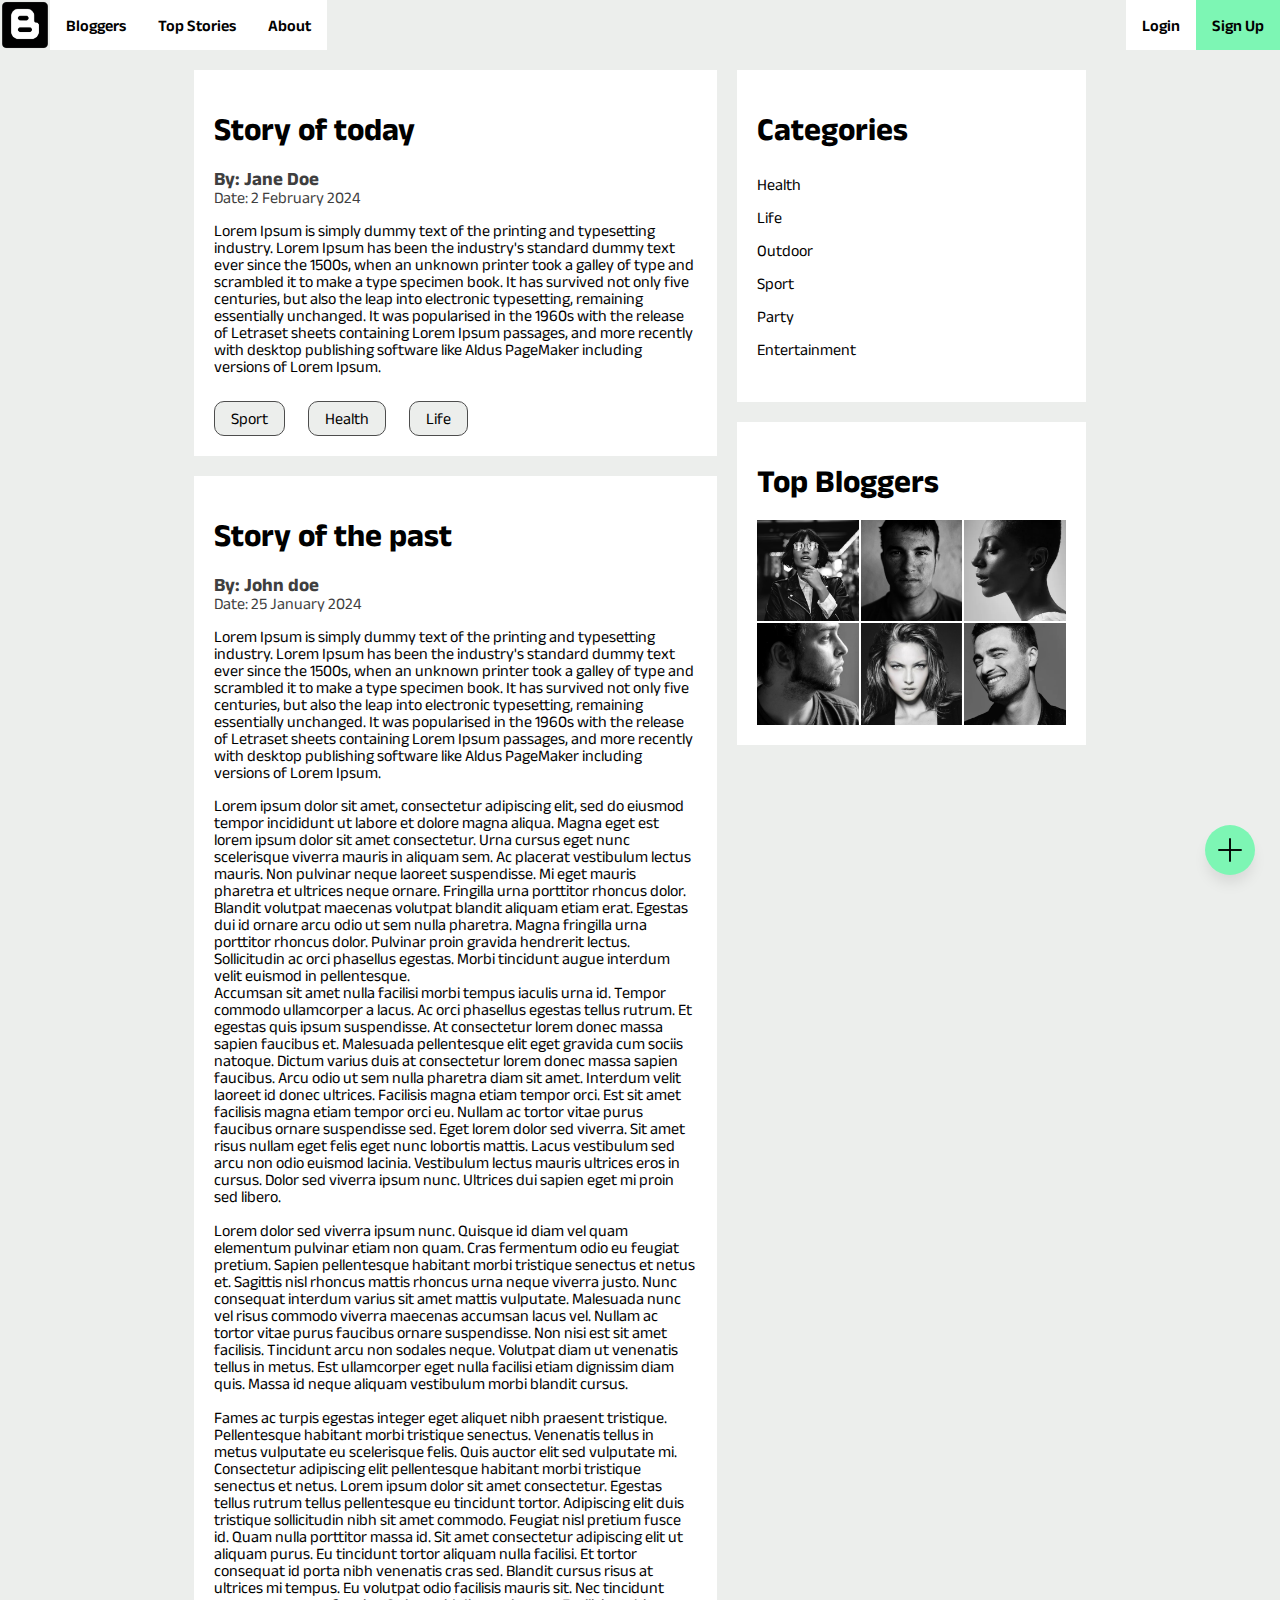
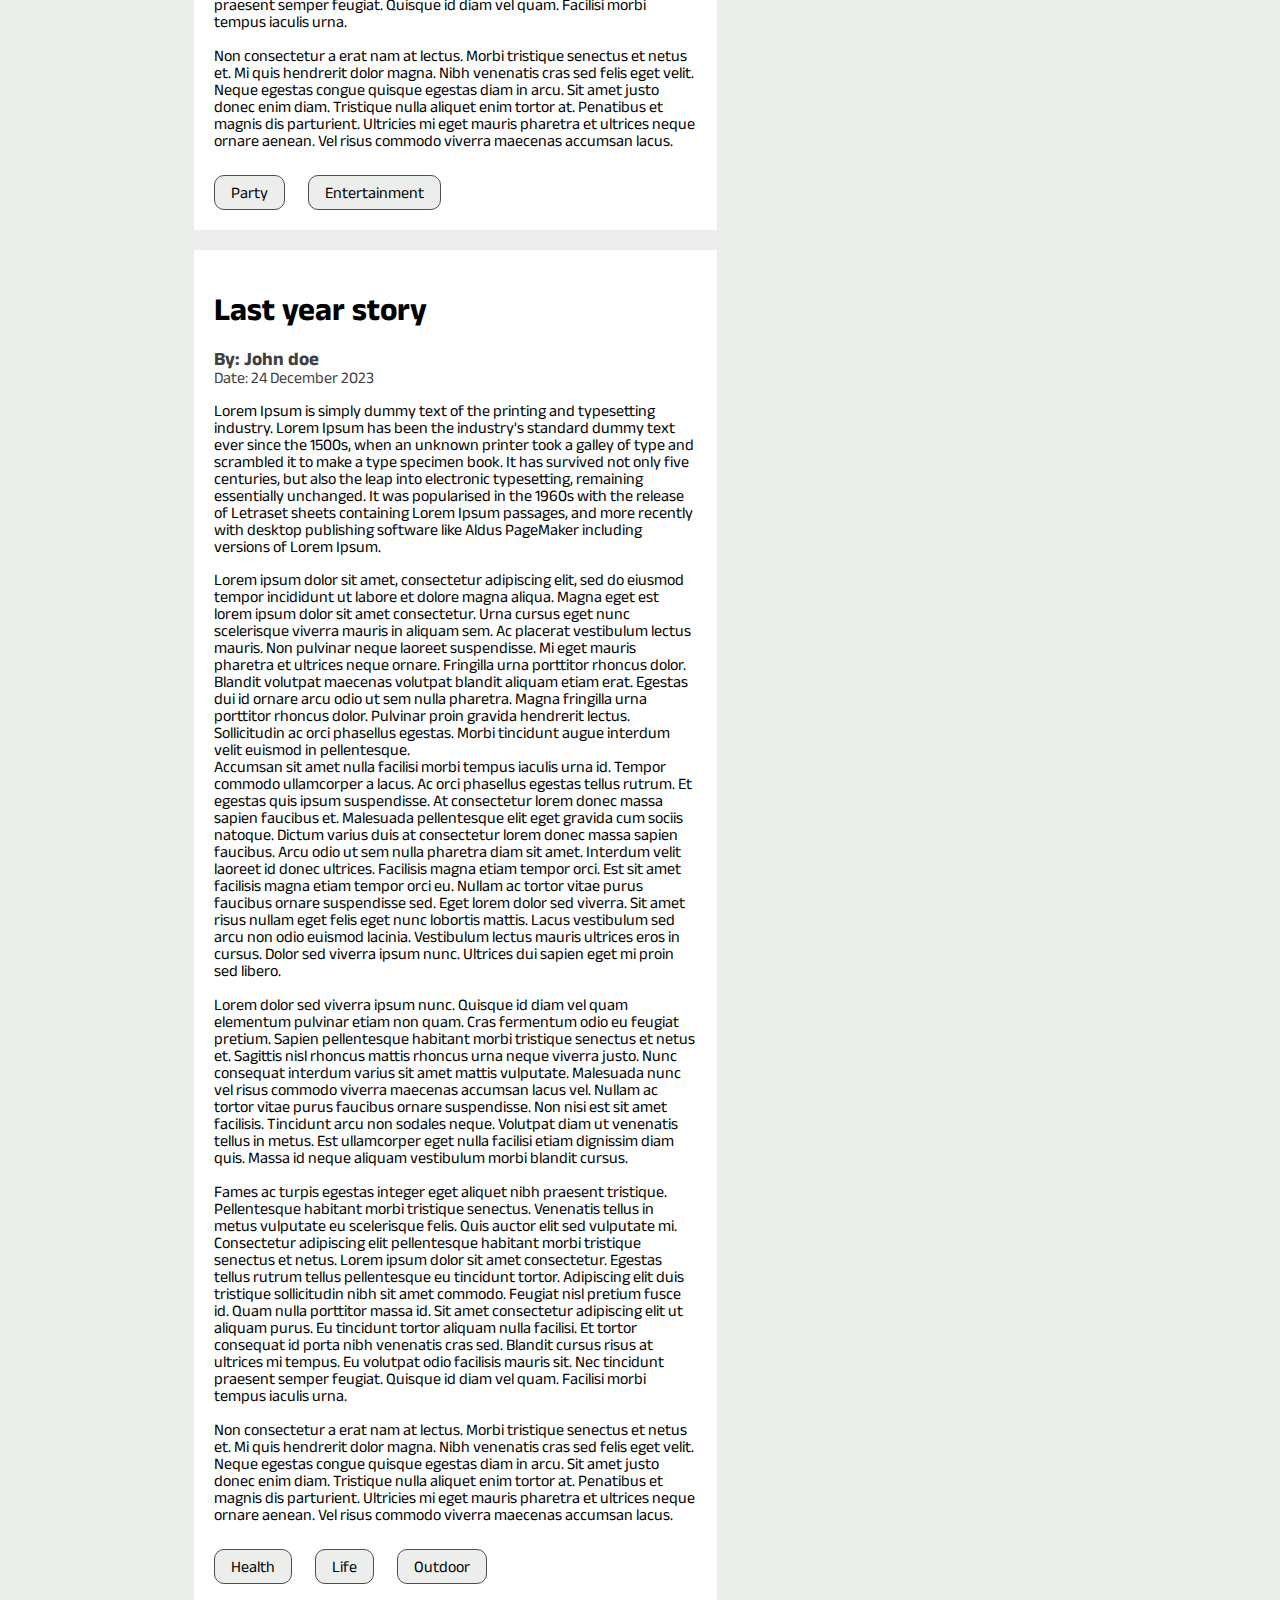
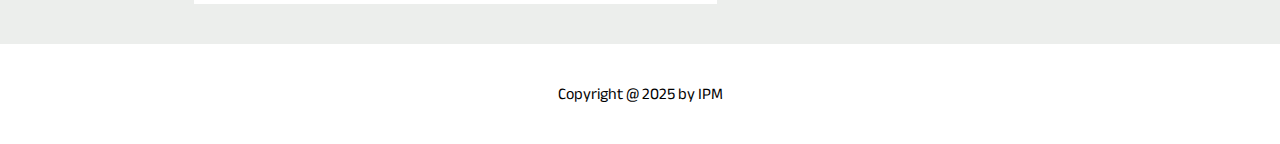
<file: fichas/ficha-04/index.html>
<!DOCTYPE html>
<html>

<head>
    <meta charset="UTF-8">
    <title>Blogger</title>
    <link href='https://fonts.googleapis.com/css?family=Anek Latin' rel='stylesheet'>
    <link rel="stylesheet" href="styles.css">
    <link rel="icon" type="image/x-icon" href="/imgs/logo.png">
    <meta name="viewport" content="width=device-width,initial-scale=1">
</head>

<body>
    <div id="app">
        <nav id="nav">
            <div class="nav-container">
                <img width="50" alt="logo" src="imgs/logo.png">
                <ul>
                    <li class="nav-item">Bloggers</li>
                    <li class="nav-item">Top Stories</li>
                    <li class="nav-item">About</li>
                </ul>
            </div>
            <ul>
                <li class="nav-item">Login</li>
                <li id="sign-up" class="nav-item">Sign Up</li>
            </ul>
        </nav>

        <main id="main">
            <article class="article card">
                <h1>Story of today</h1>
                <h3 class="subtitle">By: Jane Doe</h3>
                <p class="date">Date: 2 February 2024</p>
                <p>
                    Lorem Ipsum is simply dummy text of the printing and typesetting industry. Lorem Ipsum has been the
                    industry's standard dummy text ever since the 1500s, when an unknown printer took a galley of type
                    and scrambled it to make a type specimen book. It has survived not only five centuries, but also the
                    leap into electronic typesetting, remaining essentially unchanged. It was popularised in the 1960s
                    with the release of Letraset sheets containing Lorem Ipsum passages, and more recently with desktop
                    publishing software like Aldus PageMaker including versions of Lorem Ipsum.
                </p>

                <ul class="categories-tag-list">
                    <li class="category-tag-item">Sport</li>
                    <li class="category-tag-item">Health</li>
                    <li class="category-tag-item">Life</li>
                </ul>
            </article>

            <article class="article card">
                <h1>Story of the past</h1>
                <h3 class="subtitle">By: John doe</h3>
                <p class="date">Date: 25 January 2024</p>
                <p>
                    Lorem Ipsum is simply dummy text of the printing and typesetting industry. Lorem Ipsum has been the
                    industry's standard dummy text ever since the 1500s, when an unknown printer took a galley of type
                    and scrambled it to make a type specimen book. It has survived not only five centuries, but also the
                    leap into electronic typesetting, remaining essentially unchanged. It was popularised in the 1960s
                    with the release of Letraset sheets containing Lorem Ipsum passages, and more recently with desktop
                    publishing software like Aldus PageMaker including versions of Lorem Ipsum.
                </p>

                <p>
                    Lorem ipsum dolor sit amet, consectetur adipiscing elit, sed do eiusmod tempor incididunt ut labore
                    et dolore magna aliqua. Magna eget est lorem ipsum dolor sit amet consectetur. Urna cursus eget nunc
                    scelerisque viverra mauris in aliquam sem. Ac placerat vestibulum lectus mauris. Non pulvinar neque
                    laoreet suspendisse. Mi eget mauris pharetra et ultrices neque ornare. Fringilla urna porttitor
                    rhoncus dolor. Blandit volutpat maecenas volutpat blandit aliquam etiam erat. Egestas dui id ornare
                    arcu odio ut sem nulla pharetra. Magna fringilla urna porttitor rhoncus dolor. Pulvinar proin
                    gravida hendrerit lectus. Sollicitudin ac orci phasellus egestas. Morbi tincidunt augue interdum
                    velit euismod in pellentesque.
                    </br>
                    Accumsan sit amet nulla facilisi morbi tempus iaculis urna id. Tempor commodo ullamcorper a lacus.
                    Ac orci phasellus egestas tellus rutrum. Et egestas quis ipsum suspendisse. At consectetur lorem
                    donec massa sapien faucibus et. Malesuada pellentesque elit eget gravida cum sociis natoque. Dictum
                    varius duis at consectetur lorem donec massa sapien faucibus. Arcu odio ut sem nulla pharetra diam
                    sit amet. Interdum velit laoreet id donec ultrices. Facilisis magna etiam tempor orci. Est sit amet
                    facilisis magna etiam tempor orci eu. Nullam ac tortor vitae purus faucibus ornare suspendisse sed.
                    Eget lorem dolor sed viverra. Sit amet risus nullam eget felis eget nunc lobortis mattis. Lacus
                    vestibulum sed arcu non odio euismod lacinia. Vestibulum lectus mauris ultrices eros in cursus.
                    Dolor sed viverra ipsum nunc. Ultrices dui sapien eget mi proin sed libero.
                    </br></br>
                    Lorem dolor sed viverra ipsum nunc. Quisque id diam vel quam elementum pulvinar etiam non quam. Cras
                    fermentum odio eu feugiat pretium. Sapien pellentesque habitant morbi tristique senectus et netus
                    et. Sagittis nisl rhoncus mattis rhoncus urna neque viverra justo. Nunc consequat interdum varius
                    sit amet mattis vulputate. Malesuada nunc vel risus commodo viverra maecenas accumsan lacus vel.
                    Nullam ac tortor vitae purus faucibus ornare suspendisse. Non nisi est sit amet facilisis. Tincidunt
                    arcu non sodales neque. Volutpat diam ut venenatis tellus in metus. Est ullamcorper eget nulla
                    facilisi etiam dignissim diam quis. Massa id neque aliquam vestibulum morbi blandit cursus.
                    </br></br>
                    Fames ac turpis egestas integer eget aliquet nibh praesent tristique. Pellentesque habitant morbi
                    tristique senectus. Venenatis tellus in metus vulputate eu scelerisque felis. Quis auctor elit sed
                    vulputate mi. Consectetur adipiscing elit pellentesque habitant morbi tristique senectus et netus.
                    Lorem ipsum dolor sit amet consectetur. Egestas tellus rutrum tellus pellentesque eu tincidunt
                    tortor. Adipiscing elit duis tristique sollicitudin nibh sit amet commodo. Feugiat nisl pretium
                    fusce id. Quam nulla porttitor massa id. Sit amet consectetur adipiscing elit ut aliquam purus. Eu
                    tincidunt tortor aliquam nulla facilisi. Et tortor consequat id porta nibh venenatis cras sed.
                    Blandit cursus risus at ultrices mi tempus. Eu volutpat odio facilisis mauris sit. Nec tincidunt
                    praesent semper feugiat. Quisque id diam vel quam. Facilisi morbi tempus iaculis urna.
                    </br></br>
                    Non consectetur a erat nam at lectus. Morbi tristique senectus et netus et. Mi quis hendrerit dolor
                    magna. Nibh venenatis cras sed felis eget velit. Neque egestas congue quisque egestas diam in arcu.
                    Sit amet justo donec enim diam. Tristique nulla aliquet enim tortor at. Penatibus et magnis dis
                    parturient. Ultricies mi eget mauris pharetra et ultrices neque ornare aenean. Vel risus commodo
                    viverra maecenas accumsan lacus.
                </p>

                <ul class="categories-tag-list">
                    <li class="category-tag-item">Party</li>
                    <li class="category-tag-item">Entertainment</li>
                </ul>
            </article>

            <article class="article card">
                <h1>Last year story</h1>
                <h3 class="subtitle">By: John doe</h3>
                <p class="date">Date: 24 December 2023</p>
                <p>
                    Lorem Ipsum is simply dummy text of the printing and typesetting industry. Lorem Ipsum has been the
                    industry's standard dummy text ever since the 1500s, when an unknown printer took a galley of type
                    and scrambled it to make a type specimen book. It has survived not only five centuries, but also the
                    leap into electronic typesetting, remaining essentially unchanged. It was popularised in the 1960s
                    with the release of Letraset sheets containing Lorem Ipsum passages, and more recently with desktop
                    publishing software like Aldus PageMaker including versions of Lorem Ipsum.
                </p>

                <p>
                    Lorem ipsum dolor sit amet, consectetur adipiscing elit, sed do eiusmod tempor incididunt ut labore
                    et dolore magna aliqua. Magna eget est lorem ipsum dolor sit amet consectetur. Urna cursus eget nunc
                    scelerisque viverra mauris in aliquam sem. Ac placerat vestibulum lectus mauris. Non pulvinar neque
                    laoreet suspendisse. Mi eget mauris pharetra et ultrices neque ornare. Fringilla urna porttitor
                    rhoncus dolor. Blandit volutpat maecenas volutpat blandit aliquam etiam erat. Egestas dui id ornare
                    arcu odio ut sem nulla pharetra. Magna fringilla urna porttitor rhoncus dolor. Pulvinar proin
                    gravida hendrerit lectus. Sollicitudin ac orci phasellus egestas. Morbi tincidunt augue interdum
                    velit euismod in pellentesque.
                    </br>
                    Accumsan sit amet nulla facilisi morbi tempus iaculis urna id. Tempor commodo ullamcorper a lacus.
                    Ac orci phasellus egestas tellus rutrum. Et egestas quis ipsum suspendisse. At consectetur lorem
                    donec massa sapien faucibus et. Malesuada pellentesque elit eget gravida cum sociis natoque. Dictum
                    varius duis at consectetur lorem donec massa sapien faucibus. Arcu odio ut sem nulla pharetra diam
                    sit amet. Interdum velit laoreet id donec ultrices. Facilisis magna etiam tempor orci. Est sit amet
                    facilisis magna etiam tempor orci eu. Nullam ac tortor vitae purus faucibus ornare suspendisse sed.
                    Eget lorem dolor sed viverra. Sit amet risus nullam eget felis eget nunc lobortis mattis. Lacus
                    vestibulum sed arcu non odio euismod lacinia. Vestibulum lectus mauris ultrices eros in cursus.
                    Dolor sed viverra ipsum nunc. Ultrices dui sapien eget mi proin sed libero.
                    </br></br>
                    Lorem dolor sed viverra ipsum nunc. Quisque id diam vel quam elementum pulvinar etiam non quam. Cras
                    fermentum odio eu feugiat pretium. Sapien pellentesque habitant morbi tristique senectus et netus
                    et. Sagittis nisl rhoncus mattis rhoncus urna neque viverra justo. Nunc consequat interdum varius
                    sit amet mattis vulputate. Malesuada nunc vel risus commodo viverra maecenas accumsan lacus vel.
                    Nullam ac tortor vitae purus faucibus ornare suspendisse. Non nisi est sit amet facilisis. Tincidunt
                    arcu non sodales neque. Volutpat diam ut venenatis tellus in metus. Est ullamcorper eget nulla
                    facilisi etiam dignissim diam quis. Massa id neque aliquam vestibulum morbi blandit cursus.
                    </br></br>
                    Fames ac turpis egestas integer eget aliquet nibh praesent tristique. Pellentesque habitant morbi
                    tristique senectus. Venenatis tellus in metus vulputate eu scelerisque felis. Quis auctor elit sed
                    vulputate mi. Consectetur adipiscing elit pellentesque habitant morbi tristique senectus et netus.
                    Lorem ipsum dolor sit amet consectetur. Egestas tellus rutrum tellus pellentesque eu tincidunt
                    tortor. Adipiscing elit duis tristique sollicitudin nibh sit amet commodo. Feugiat nisl pretium
                    fusce id. Quam nulla porttitor massa id. Sit amet consectetur adipiscing elit ut aliquam purus. Eu
                    tincidunt tortor aliquam nulla facilisi. Et tortor consequat id porta nibh venenatis cras sed.
                    Blandit cursus risus at ultrices mi tempus. Eu volutpat odio facilisis mauris sit. Nec tincidunt
                    praesent semper feugiat. Quisque id diam vel quam. Facilisi morbi tempus iaculis urna.
                    </br></br>
                    Non consectetur a erat nam at lectus. Morbi tristique senectus et netus et. Mi quis hendrerit dolor
                    magna. Nibh venenatis cras sed felis eget velit. Neque egestas congue quisque egestas diam in arcu.
                    Sit amet justo donec enim diam. Tristique nulla aliquet enim tortor at. Penatibus et magnis dis
                    parturient. Ultricies mi eget mauris pharetra et ultrices neque ornare aenean. Vel risus commodo
                    viverra maecenas accumsan lacus.
                </p>

                <ul class="categories-tag-list">
                    <li class="category-tag-item">Health</li>
                    <li class="category-tag-item">Life</li>
                    <li class="category-tag-item">Outdoor</li>
                </ul>
            </article>
        </main>

        <aside id="categories" class="card">
            <h1>Categories</h1>

            <ul class="categories-list">
                <li>Health</li>
                <li>Life</li>
                <li>Outdoor</li>
                <li>Sport</li>
                <li>Party</li>
                <li>Entertainment</li>
            </ul>
        </aside>

        <aside id="gallery" class="card">
            <h1>Top Bloggers</h1>

            <div id="gallery-container">
                <div class="gallery-item-container">
                    <img src="imgs/jane-doe.png" class="gallery-item">
                    <div class="overlay">Jane Doe</div>
                </div>

                <div class="gallery-item-container">
                    <img src="imgs/john-doe.png" class="gallery-item">
                    <div class="overlay">John Doe</div>
                </div>

                <div class="gallery-item-container">
                    <img src="imgs/jane.png" class="gallery-item">
                    <div class="overlay">Jane</div>
                </div>

                <div class="gallery-item-container">
                    <img src="imgs/trevor.png" class="gallery-item">
                    <div class="overlay">Trevor</div>
                </div>

                <div class="gallery-item-container">
                    <img src="imgs/teresa.png" class="gallery-item">
                    <div class="overlay">Teresa</div>
                </div>

                <div class="gallery-item-container">
                    <img src="imgs/john.png" class="gallery-item">
                    <div class="overlay">John</div>
                </div>
            </div>
        </aside>

        <footer id="footer">Copyright @ 2025 by IPM</footer>
    </div>

    <div id="create">
        <img src="imgs/plus.png">
    </div>
</body>

</html>
</file>
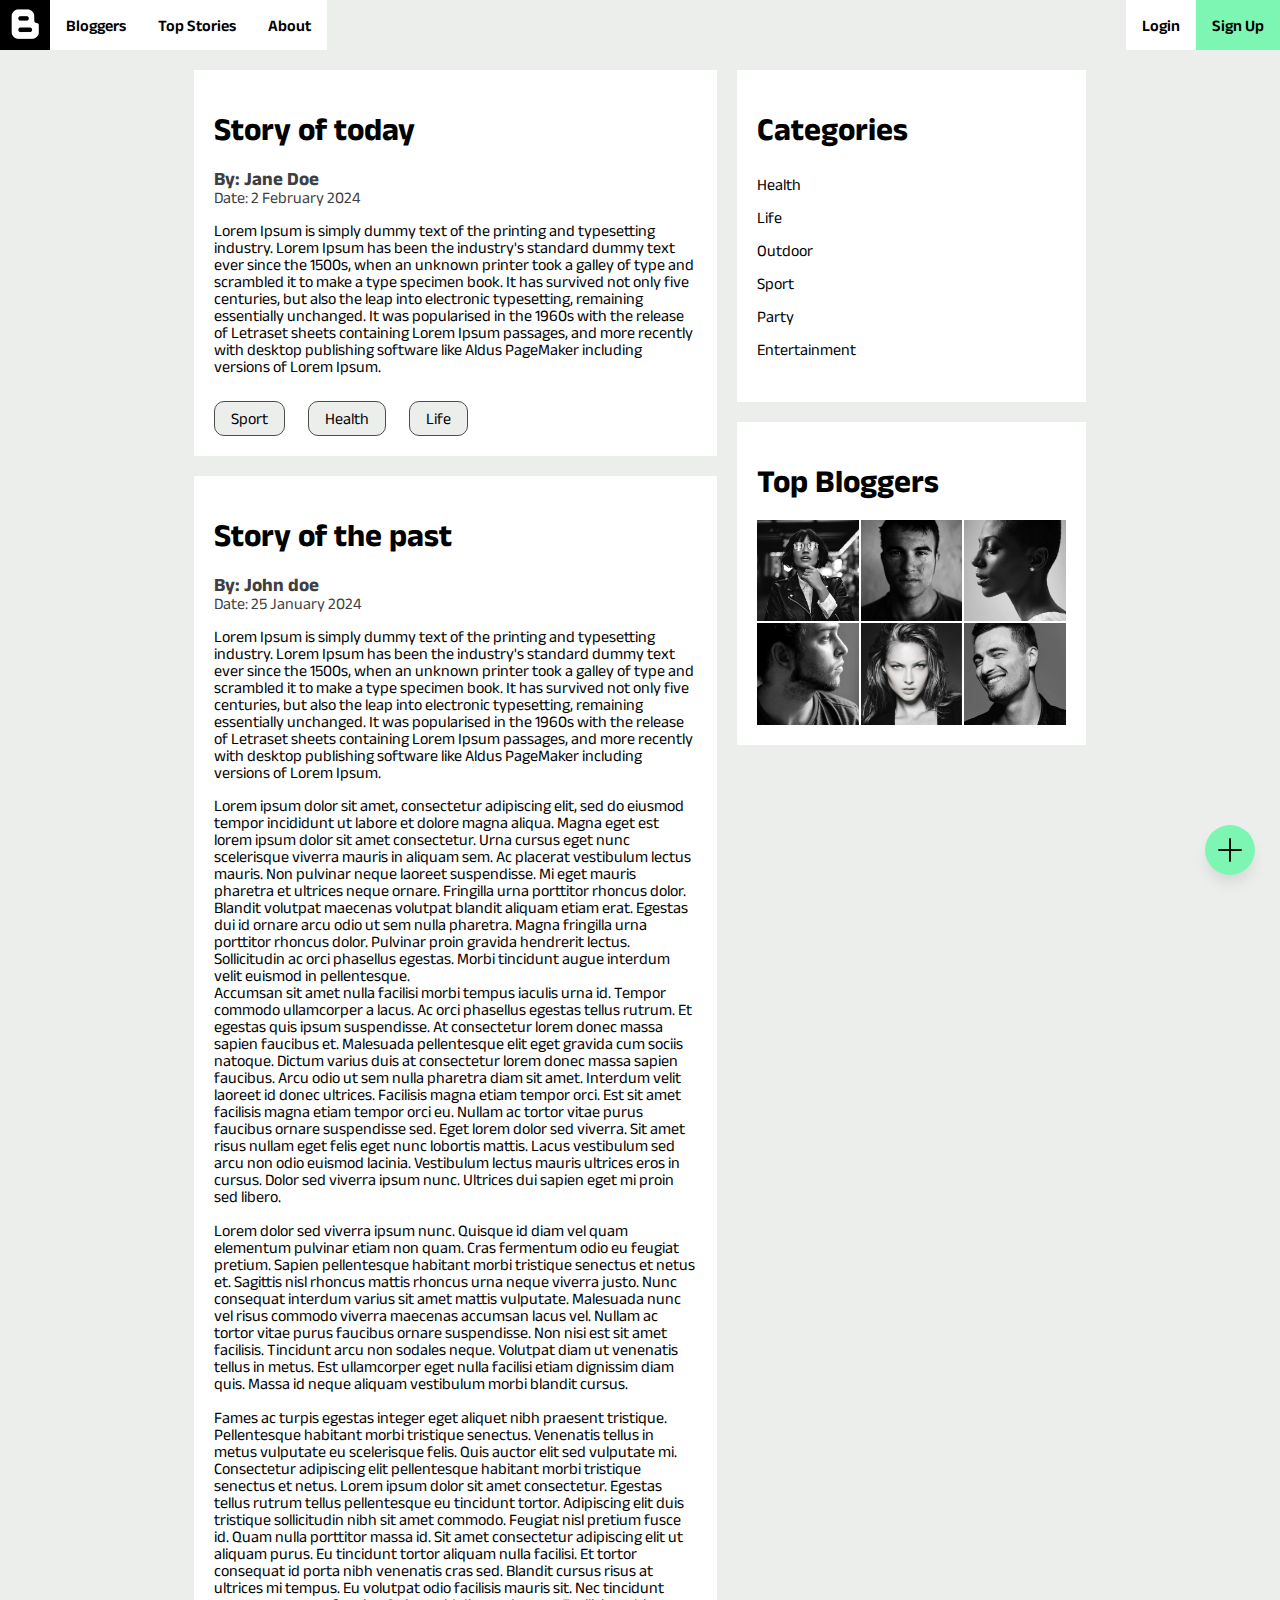
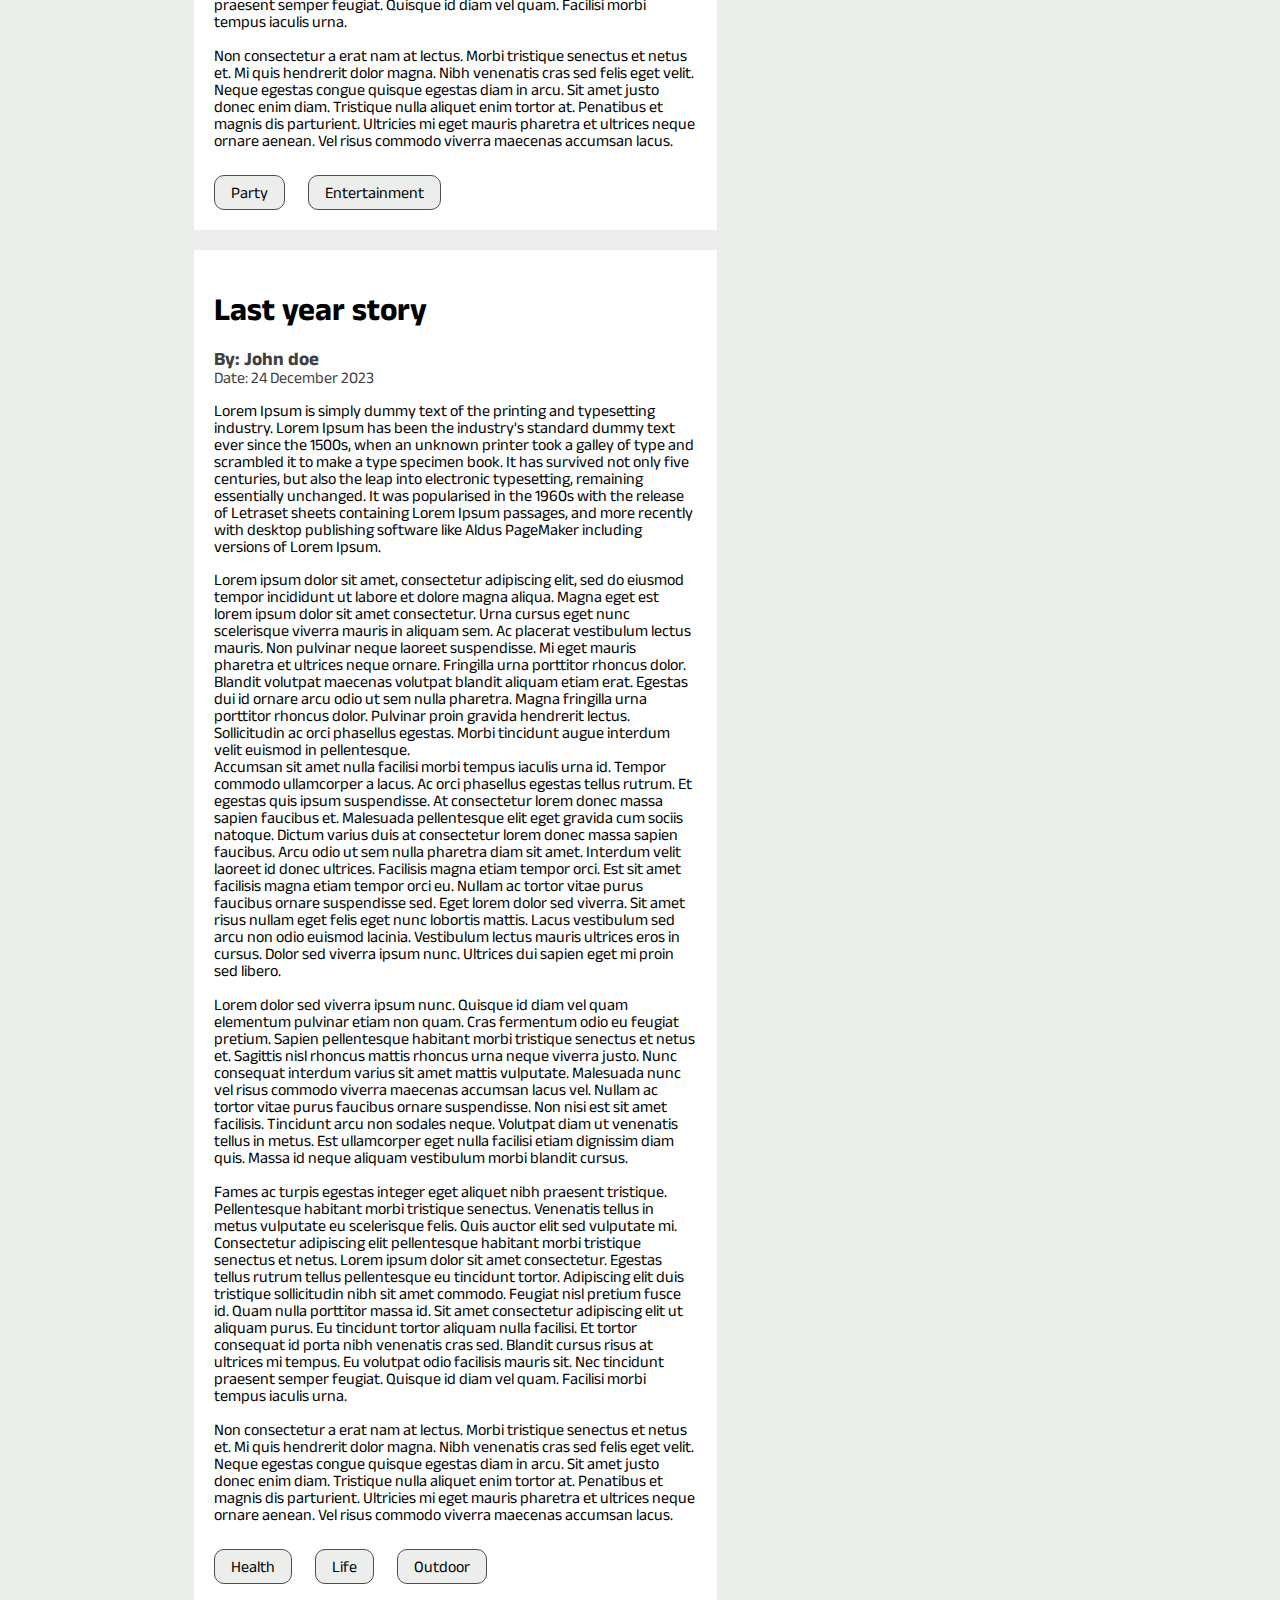
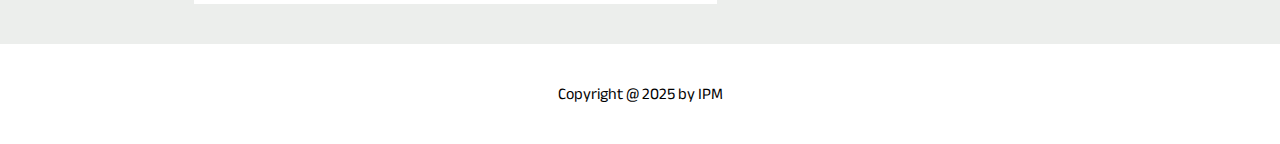
<file: fichas/ficha-05/media-queries/index.html>
<!DOCTYPE html>
<html>

<head>
  <meta charset="UTF-8">
  <title>Blogger</title>
  <link href='https://fonts.googleapis.com/css?family=Anek Latin' rel='stylesheet'>
  <link rel="stylesheet" href="styles.css">
  <link rel="icon" type="image/x-icon" href="/imgs/logo.png">
  <meta name="viewport" content="width=device-width,initial-scale=1">
</head>

<body>
  <div id="app">
    <nav id="nav">
      <div class="nav-container">
        <img width="50" alt="logo" src="imgs/logo.png">
        <ul>
          <li class="nav-item">Bloggers</li>
          <li class="nav-item">Top Stories</li>
          <li class="nav-item">About</li>
        </ul>
      </div>
      <ul>
        <li class="nav-item">Login</li>
        <li id="sign-up" class="nav-item">Sign Up</li>
      </ul>

      <div id="menu">
        <img alt="menu" src="imgs/menu.png">
      </div>
    </nav>

    <main id="main">
      <article class="article card">
        <h1>Story of today</h1>
        <h3 class="subtitle">By: Jane Doe</h3>
        <p class="date">Date: 2 February 2024</p>
        <p>Lorem Ipsum is simply dummy text of the printing and typesetting industry. Lorem Ipsum has been the
          industry's standard dummy text ever since the 1500s, when an unknown printer took a galley of type and
          scrambled it to make a type specimen book. It has survived not only five centuries, but also the leap into
          electronic typesetting, remaining essentially unchanged. It was popularised in the 1960s with the release of
          Letraset sheets containing Lorem Ipsum passages, and more recently with desktop publishing software like Aldus
          PageMaker including versions of Lorem Ipsum.</p>

        <ul class="categories-tag-list">
          <li class="category-tag-item">Sport</li>
          <li class="category-tag-item">Health</li>
          <li class="category-tag-item">Life</li>
        </ul>
      </article>

      <article class="article card">
        <h1>Story of the past</h1>
        <h3 class="subtitle">By: John doe</h3>
        <p class="date">Date: 25 January 2024</p>
        <p>Lorem Ipsum is simply dummy text of the printing and typesetting industry. Lorem Ipsum has been the
          industry's standard dummy text ever since the 1500s, when an unknown printer took a galley of type and
          scrambled it to make a type specimen book. It has survived not only five centuries, but also the leap into
          electronic typesetting, remaining essentially unchanged. It was popularised in the 1960s with the release of
          Letraset sheets containing Lorem Ipsum passages, and more recently with desktop publishing software like Aldus
          PageMaker including versions of Lorem Ipsum.</p>

        <p>Lorem ipsum dolor sit amet, consectetur adipiscing elit, sed do eiusmod tempor incididunt ut labore et dolore
          magna aliqua. Magna eget est lorem ipsum dolor sit amet consectetur. Urna cursus eget nunc scelerisque viverra
          mauris in aliquam sem. Ac placerat vestibulum lectus mauris. Non pulvinar neque laoreet suspendisse. Mi eget
          mauris pharetra et ultrices neque ornare. Fringilla urna porttitor rhoncus dolor. Blandit volutpat maecenas
          volutpat blandit aliquam etiam erat. Egestas dui id ornare arcu odio ut sem nulla pharetra. Magna fringilla
          urna porttitor rhoncus dolor. Pulvinar proin gravida hendrerit lectus. Sollicitudin ac orci phasellus egestas.
          Morbi tincidunt augue interdum velit euismod in pellentesque.
          </br>
          Accumsan sit amet nulla facilisi morbi tempus iaculis urna id. Tempor commodo ullamcorper a lacus. Ac orci
          phasellus egestas tellus rutrum. Et egestas quis ipsum suspendisse. At consectetur lorem donec massa sapien
          faucibus et. Malesuada pellentesque elit eget gravida cum sociis natoque. Dictum varius duis at consectetur
          lorem donec massa sapien faucibus. Arcu odio ut sem nulla pharetra diam sit amet. Interdum velit laoreet id
          donec ultrices. Facilisis magna etiam tempor orci. Est sit amet facilisis magna etiam tempor orci eu. Nullam
          ac tortor vitae purus faucibus ornare suspendisse sed. Eget lorem dolor sed viverra. Sit amet risus nullam
          eget felis eget nunc lobortis mattis. Lacus vestibulum sed arcu non odio euismod lacinia. Vestibulum lectus
          mauris ultrices eros in cursus. Dolor sed viverra ipsum nunc. Ultrices dui sapien eget mi proin sed libero.
          </br></br>
          Lorem dolor sed viverra ipsum nunc. Quisque id diam vel quam elementum pulvinar etiam non quam. Cras fermentum
          odio eu feugiat pretium. Sapien pellentesque habitant morbi tristique senectus et netus et. Sagittis nisl
          rhoncus mattis rhoncus urna neque viverra justo. Nunc consequat interdum varius sit amet mattis vulputate.
          Malesuada nunc vel risus commodo viverra maecenas accumsan lacus vel. Nullam ac tortor vitae purus faucibus
          ornare suspendisse. Non nisi est sit amet facilisis. Tincidunt arcu non sodales neque. Volutpat diam ut
          venenatis tellus in metus. Est ullamcorper eget nulla facilisi etiam dignissim diam quis. Massa id neque
          aliquam vestibulum morbi blandit cursus.
          </br></br>
          Fames ac turpis egestas integer eget aliquet nibh praesent tristique. Pellentesque habitant morbi tristique
          senectus. Venenatis tellus in metus vulputate eu scelerisque felis. Quis auctor elit sed vulputate mi.
          Consectetur adipiscing elit pellentesque habitant morbi tristique senectus et netus. Lorem ipsum dolor sit
          amet consectetur. Egestas tellus rutrum tellus pellentesque eu tincidunt tortor. Adipiscing elit duis
          tristique sollicitudin nibh sit amet commodo. Feugiat nisl pretium fusce id. Quam nulla porttitor massa id.
          Sit amet consectetur adipiscing elit ut aliquam purus. Eu tincidunt tortor aliquam nulla facilisi. Et tortor
          consequat id porta nibh venenatis cras sed. Blandit cursus risus at ultrices mi tempus. Eu volutpat odio
          facilisis mauris sit. Nec tincidunt praesent semper feugiat. Quisque id diam vel quam. Facilisi morbi tempus
          iaculis urna.
          </br></br>
          Non consectetur a erat nam at lectus. Morbi tristique senectus et netus et. Mi quis hendrerit dolor magna.
          Nibh venenatis cras sed felis eget velit. Neque egestas congue quisque egestas diam in arcu. Sit amet justo
          donec enim diam. Tristique nulla aliquet enim tortor at. Penatibus et magnis dis parturient. Ultricies mi eget
          mauris pharetra et ultrices neque ornare aenean. Vel risus commodo viverra maecenas accumsan lacus.
        </p>

        <ul class="categories-tag-list">
          <li class="category-tag-item">Party</li>
          <li class="category-tag-item">Entertainment</li>
        </ul>
      </article>

      <article class="article card">
        <h1>Last year story</h1>
        <h3 class="subtitle">By: John doe</h3>
        <p class="date">Date: 24 December 2023</p>
        <p>Lorem Ipsum is simply dummy text of the printing and typesetting industry. Lorem Ipsum has been the
          industry's standard dummy text ever since the 1500s, when an unknown printer took a galley of type and
          scrambled it to make a type specimen book. It has survived not only five centuries, but also the leap into
          electronic typesetting, remaining essentially unchanged. It was popularised in the 1960s with the release of
          Letraset sheets containing Lorem Ipsum passages, and more recently with desktop publishing software like Aldus
          PageMaker including versions of Lorem Ipsum.</p>

        <p>Lorem ipsum dolor sit amet, consectetur adipiscing elit, sed do eiusmod tempor incididunt ut labore et dolore
          magna aliqua. Magna eget est lorem ipsum dolor sit amet consectetur. Urna cursus eget nunc scelerisque viverra
          mauris in aliquam sem. Ac placerat vestibulum lectus mauris. Non pulvinar neque laoreet suspendisse. Mi eget
          mauris pharetra et ultrices neque ornare. Fringilla urna porttitor rhoncus dolor. Blandit volutpat maecenas
          volutpat blandit aliquam etiam erat. Egestas dui id ornare arcu odio ut sem nulla pharetra. Magna fringilla
          urna porttitor rhoncus dolor. Pulvinar proin gravida hendrerit lectus. Sollicitudin ac orci phasellus egestas.
          Morbi tincidunt augue interdum velit euismod in pellentesque.
          </br>
          Accumsan sit amet nulla facilisi morbi tempus iaculis urna id. Tempor commodo ullamcorper a lacus. Ac orci
          phasellus egestas tellus rutrum. Et egestas quis ipsum suspendisse. At consectetur lorem donec massa sapien
          faucibus et. Malesuada pellentesque elit eget gravida cum sociis natoque. Dictum varius duis at consectetur
          lorem donec massa sapien faucibus. Arcu odio ut sem nulla pharetra diam sit amet. Interdum velit laoreet id
          donec ultrices. Facilisis magna etiam tempor orci. Est sit amet facilisis magna etiam tempor orci eu. Nullam
          ac tortor vitae purus faucibus ornare suspendisse sed. Eget lorem dolor sed viverra. Sit amet risus nullam
          eget felis eget nunc lobortis mattis. Lacus vestibulum sed arcu non odio euismod lacinia. Vestibulum lectus
          mauris ultrices eros in cursus. Dolor sed viverra ipsum nunc. Ultrices dui sapien eget mi proin sed libero.
          </br></br>
          Lorem dolor sed viverra ipsum nunc. Quisque id diam vel quam elementum pulvinar etiam non quam. Cras fermentum
          odio eu feugiat pretium. Sapien pellentesque habitant morbi tristique senectus et netus et. Sagittis nisl
          rhoncus mattis rhoncus urna neque viverra justo. Nunc consequat interdum varius sit amet mattis vulputate.
          Malesuada nunc vel risus commodo viverra maecenas accumsan lacus vel. Nullam ac tortor vitae purus faucibus
          ornare suspendisse. Non nisi est sit amet facilisis. Tincidunt arcu non sodales neque. Volutpat diam ut
          venenatis tellus in metus. Est ullamcorper eget nulla facilisi etiam dignissim diam quis. Massa id neque
          aliquam vestibulum morbi blandit cursus.
          </br></br>
          Fames ac turpis egestas integer eget aliquet nibh praesent tristique. Pellentesque habitant morbi tristique
          senectus. Venenatis tellus in metus vulputate eu scelerisque felis. Quis auctor elit sed vulputate mi.
          Consectetur adipiscing elit pellentesque habitant morbi tristique senectus et netus. Lorem ipsum dolor sit
          amet consectetur. Egestas tellus rutrum tellus pellentesque eu tincidunt tortor. Adipiscing elit duis
          tristique sollicitudin nibh sit amet commodo. Feugiat nisl pretium fusce id. Quam nulla porttitor massa id.
          Sit amet consectetur adipiscing elit ut aliquam purus. Eu tincidunt tortor aliquam nulla facilisi. Et tortor
          consequat id porta nibh venenatis cras sed. Blandit cursus risus at ultrices mi tempus. Eu volutpat odio
          facilisis mauris sit. Nec tincidunt praesent semper feugiat. Quisque id diam vel quam. Facilisi morbi tempus
          iaculis urna.
          </br></br>
          Non consectetur a erat nam at lectus. Morbi tristique senectus et netus et. Mi quis hendrerit dolor magna.
          Nibh venenatis cras sed felis eget velit. Neque egestas congue quisque egestas diam in arcu. Sit amet justo
          donec enim diam. Tristique nulla aliquet enim tortor at. Penatibus et magnis dis parturient. Ultricies mi eget
          mauris pharetra et ultrices neque ornare aenean. Vel risus commodo viverra maecenas accumsan lacus.
        </p>

        <ul class="categories-tag-list">
          <li class="category-tag-item">Health</li>
          <li class="category-tag-item">Life</li>
          <li class="category-tag-item">Outdoor</li>
        </ul>
      </article>
    </main>



    <aside id="categories" class="card">
      <h1>Categories</h1>

      <ul class="categories-list">
        <li>Health</li>
        <li>Life</li>
        <li>Outdoor</li>
        <li>Sport</li>
        <li>Party</li>
        <li>Entertainment</li>
      </ul>
    </aside>

    <aside id="gallery" class="card">
      <h1>Top Bloggers</h1>

      <div id="gallery-container">
        <div class="gallery-item-container">
          <img src="imgs/jane-doe.png" class="gallery-item">
          <div class="overlay">Jane Doe</div>
        </div>

        <div class="gallery-item-container">
          <img src="imgs/john-doe.png" class="gallery-item">
          <div class="overlay">John Doe</div>
        </div>

        <div class="gallery-item-container">
          <img src="imgs/jane.png" class="gallery-item">
          <div class="overlay">Jane</div>
        </div>

        <div class="gallery-item-container">
          <img src="imgs/trevor.png" class="gallery-item">
          <div class="overlay">Trevor</div>
        </div>

        <div class="gallery-item-container">
          <img src="imgs/teresa.png" class="gallery-item">
          <div class="overlay">Teresa</div>
        </div>

        <div class="gallery-item-container">
          <img src="imgs/john.png" class="gallery-item">
          <div class="overlay">John</div>
        </div>
      </div>
    </aside>

    <footer id="footer">Copyright @ 2025 by IPM</footer>
  </div>

  <div id="create">
    <img src="imgs/plus.png">
  </div>
</body>

</html>
</file>
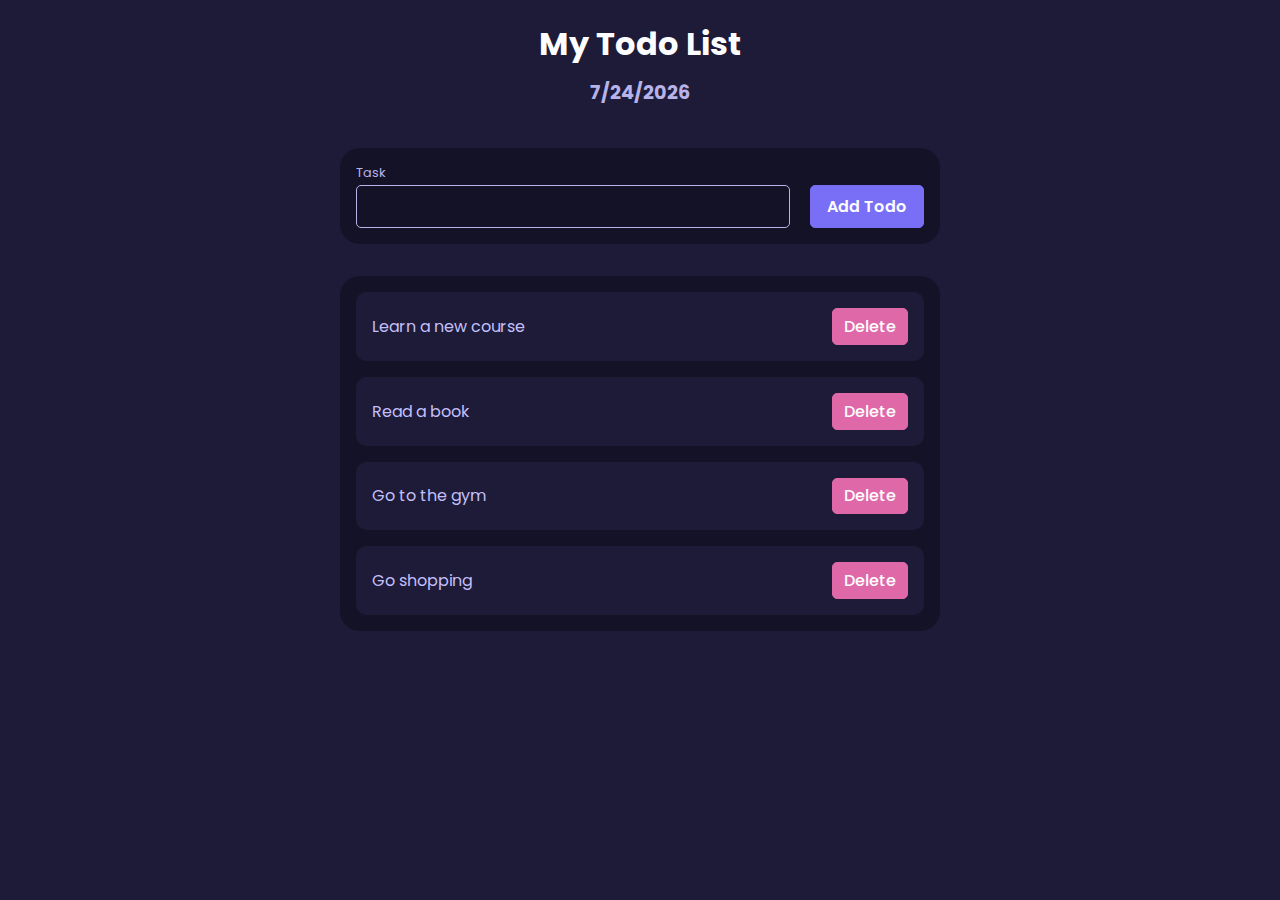
<file: fichas/ficha-05/todo-app/index.html>
<!DOCTYPE html>
<html>

<head>
  <meta charset="utf-8">
  <title>Todo App</title>
  <link href="https://fonts.googleapis.com/css2?family=Poppins:wght@400;500;600;700;800;900&display=swap"
    rel="stylesheet">
  <link rel="stylesheet" href="styles.css">
  <meta name="viewport" content="width=device-width,initial-scale=1">
</head>

<body>
  <div id="app">
    <h1 id="title">My Todo List</h1>
    <h3 id="list-date"></h3>
    <div class="container">
      <form id="todo-form">
        <label class="input-label" for="task-input">Task</label>
        <div class="input-container">
          <input id="task-input" class="text-input" name="task-input" type="text">
          <button class="button" type="submit">Add Todo</button>
        </div>
      </form>
      <ul id="todo-list"></ul>
    </div>
  </div>
  <script type="text/javascript" src="todo.js"></script>
</body>

</html>
</file>
<file: fichas/ficha-04/styles.css>
:root {
    --background-color: #ECEEEC;
    --accent-color: #7DF6B4;
    --accent-color-dark: #77d5a1;
    --light-color: #FFF;
    --dark-color: #000;
    --text-secondary-color: #3F3F3F;
    --border-color: #4D4D4D;
}

html,
body {
    margin: 0;
    font-family: 'Anek Latin';
}

.card {
    padding: 20px;
    background-color: var(--light-color);
}



#app {
    display: grid;
    background-color: var(--background-color);
    grid-template-areas:
        "nav    nav    nav        nav"
        ".      main   categories ."
        ".      main   gallery    ."
        ".      main   .          ."
        "footer footer footer     footer";
    grid-template-rows: 50px auto auto 1fr 100px;
    grid-template-columns: 1fr 3fr 2fr 1fr;
    gap: 20px;
}

#footer {
    grid-area: footer;
}

#main {
    grid-area: main;
}

#categories {
    grid-area: categories;
}

#gallery {
    grid-area: gallery;
}

#nav {
    grid-area: nav;
}



#footer {
    background-color: var(--light-color);
    display: flex;
    justify-content: center;
    align-items: center;
}



.categories-list {
    list-style: none;
    padding: 0;
}

.categories-list li {
    padding-top: 0.5rem;
    padding-bottom: 0.5rem;
    cursor: pointer;
}



.categories-list li:hover {
    color: var(--accent-color-dark);
}



.article {
    margin-bottom: 20px;
}

.subtitle {
    margin: 0;
    color: var(--text-secondary-color);
}

.date {
    margin: 0;
    color: var(--text-secondary-color);
}



.categories-tag-list {
    padding: 0;
    margin: 0;
    list-style: none;
}

.category-tag-item {
    display: inline-block;
    padding: 0.5rem 1rem;
    border-radius: 10px;
    margin-top: 10px;
    margin-right: 20px;
    border: 1px solid var(--border-color);
    background-color: var(--background-color);
}



.nav-item {
    display: flex;
    justify-content: center;
    align-items: center;
    padding: 1rem;
    background-color: #FFF;
    cursor: pointer;
    font-weight: 600;
    transition: all ease-in 0.3s;
}

.nav-item:hover {
    background-color: var(--accent-color);
}

#sign-up {
    background-color: var(--accent-color);
}

#sign-up:hover {
    background-color: var(--dark-color);
    color: var(--accent-color);
}

#nav ul {
    list-style: none;
    padding: 0;
    margin: 0;
    display: flex;
}

#nav {
    display: flex;
    justify-content: space-between;
}



.nav-container {
    display: flex;
}



#create {
    width: 50px;
    height: 50px;
    background-color: var(--accent-color);
    border-radius: 25px;
    position: fixed;
    bottom: 25px;
    right: 25px;
    cursor: pointer;
    display: flex;
    justify-content: center;
    align-items: center;
    box-shadow: 0px 10px 15px -3px rgba(0, 0, 0, 0.1);
}



#gallery-container {
    display: grid;
    grid-template-rows: repeat(2, 1fr);
    grid-template-columns: repeat(3, 1fr);
    gap: 2px;
    justify-items: center;
}

.gallery-item {
    display: block;
    width: 100%;
    max-height: 100%;
}



.gallery-item-container {
    position: relative;
    cursor: pointer;
}

.overlay {
    position: absolute;
    left: 0;
    bottom: 0;
    padding: 0.5rem 0;
    color: var(--light-color);
    background-color: rgba(0, 0, 0, 0.6);
    width: 100%;
    align-items: center;
    justify-content: center;
    display: none;
}

.gallery-item-container:hover .overlay {
    display: flex;
}
</file>
<file: fichas/ficha-05/media-queries/styles.css>
:root {
  --background-color: #ECEEEC;
  --accent-color: #7DF6B4;
  --accent-color-dark: #77d5a1;
  --light-color: #FFF;
  --dark-color: #000;
  --text-secondary-color: #3F3F3F;
  --border-color: #4D4D4D;
}

html,
body {
  margin: 0;
  font-family: 'Anek Latin';
}

.card {
  padding: 20px;
  background-color: var(--light-color);
}




/* 1 - criar layout base */
#app {
  display: grid;
  background-color: var(--background-color);
  grid-template-areas:
    "nav    nav    nav        nav"
    ".      main   categories ."
    ".      main   gallery    ."
    ".      main   .          ."
    "footer footer footer     footer";
  grid-template-rows: 50px auto auto 1fr 100px;
  grid-template-columns: 1fr 3fr 2fr 1fr;
  gap: 20px;
}

#footer {
  grid-area: footer;
}

#main {
  grid-area: main;
}

#categories {
  grid-area: categories;
}

#gallery {
  grid-area: gallery;
}

#nav {
  grid-area: nav;
}



/* 2 - criar o footer */
#footer {
  background-color: var(--light-color);
  display: flex;
  justify-content: center;
  align-items: center;
}




/* 3a - criar lista */
.categories-list {
  list-style: none;
  padding: 0;
}

.categories-list li {
  padding-top: 0.5rem;
  padding-bottom: 0.5rem;
  cursor: pointer;
}

/* 3b - mudar cor de um item da lista on mouse hover */
.categories-list li:hover {
  color: var(--accent-color-dark);
}







/* 4a - criar artigos */
.article {
  margin-bottom: 20px;
}

.subtitle {
  margin: 0;
  color: var(--text-secondary-color);
}

.date {
  margin: 0;
  color: var(--text-secondary-color);
}




/* 4b - categorias de um artigo */
.categories-tag-list {
  padding: 0;
  margin: 0;
  list-style: none;
}

.category-tag-item {
  display: inline-block;
  padding: 0.5rem 1rem;
  border-radius: 10px;
  margin-top: 10px;
  margin-right: 20px;
  border: 1px solid var(--border-color);
  background-color: var(--background-color);
}







/* Questao 5a - criar logo e nav items */
.nav-item {
  display: flex;
  justify-content: center;
  align-items: center;
  padding: 1rem;
  background-color: #FFF;
  cursor: pointer;
  font-weight: 600;
  transition: all ease-in 0.3s;
}

.nav-item:hover {
  background-color: var(--accent-color);
}

#sign-up {
  background-color: var(--accent-color);
}

#sign-up:hover {
  background-color: var(--dark-color);
  color: var(--accent-color);
}

#nav ul {
  list-style: none;
  padding: 0;
  margin: 0;
  display: flex;
}

#nav {
  display: flex;
  justify-content: space-between;
}








/* 5b - alinhar logo e os 3 primeiros botões à esquerda e botões de atenticação à direita 
(nao esquecer space-between da nav) */
.nav-container {
  display: flex;
}










/* 6 - criar um botão fixo */
#create {
  width: 50px;
  height: 50px;
  background-color: var(--accent-color);
  border-radius: 25px;
  position: fixed;
  bottom: 25px;
  right: 25px;
  cursor: pointer;
  display: flex;
  justify-content: center;
  align-items: center;
  box-shadow: 0px 10px 15px -3px rgba(0, 0, 0, 0.1);
}








/* questao 7a - galeria de 6 fotos */
#gallery-container {
  display: grid;
  grid-template-rows: repeat(2, 1fr);
  grid-template-columns: repeat(3, 1fr);
  gap: 2px;
  justify-items: center;
}

.gallery-item {
  display: block;
  width: 100%;
  max-height: 100%;
}




/* questao 7b - ao passar com um rato por cima de uma foto mostrar overlay com nome */
.gallery-item-container {
  position: relative;
  cursor: pointer;
}

.overlay {
  position: absolute;
  left: 0;
  bottom: 0;
  padding: 0.5rem 0;
  color: var(--light-color);
  background-color: rgba(0, 0, 0, 0.6);
  width: 100%;
  align-items: center;
  justify-content: center;
  display: none;
}

.gallery-item-container:hover .overlay {
  display: flex;
}


#menu {
  width: 50px;
  height: 50px;
  background-color: var(--accent-color);
  display: none;
  justify-content: center;
  align-items: center;
  cursor: pointer;
}

@media (width <=850px) {
  #app {
    grid-template-areas:
      "nav"
      "main"
      "categories"
      "gallery"
      "footer";
    grid-template-columns: 1fr;
  }

  #main,
  #categories,
  #gallery {
    margin-left: 20px;
    margin-right: 20px;
  }

}

@media (width <=500px) {

  #app {
    min-width: 300px;
  }

  .nav-item {
    display: none;
  }

  #menu {
    display: flex;
  }

}
</file>
<file: fichas/ficha-05/todo-app/styles.css>
:root {
  --color-primary: #1D1B37;
  --color-primary-dark: #131227;
  --color-text-primary: #C3BFFA;
  --color-text-secondary: #B7B3EA;
  --color-accent: #796FF6;
  --color-warn: #DF69A8;
  --color-light: #FDFDFF;
}

html,
body {
  margin: 0;
  font-family: "Poppins";
  background-color: var(--color-primary);
  min-height: 100%;
  min-width: min-content;
}

#app {
  display: flex;
  flex-direction: column;
  align-items: center;
  padding-top: 20px;
}

#title {
  font-size: 2rem;
  margin: 0;
  color: var(--color-light);
  text-align: center;
}

#list-date {
  font-size: 1.2rem;
  margin: 0.6rem;
  color: var(--color-text-secondary);
}

.container {
  margin-left: 20px;
  margin-right: 20px;
  min-width: 600px;
}

#todo-form {
  background-color: var(--color-primary-dark);
  margin-top: 2rem;
  border-radius: 20px;
  padding: 1rem;
}

.input-label {
  font-size: 0.8rem;
  display: block;
  color: var(--color-text-secondary);
  margin-bottom: 0.2rem;
}

.input-container {
  display: grid;
  grid-template-columns: 1fr auto;
  gap: 20px;
}

.text-input {
  font-family: inherit;
  font-size: 1rem;
  color: var(--color-text-secondary);
  background-color: var(--color-primary-dark);
  border: 1px solid var(--color-text-secondary);
  padding: 0.5rem;
  border-radius: 5px;
  outline: none;
  min-width: 0;
}

.text-input:focus {
  border: 1px solid var(--color-accent);
}

.button {
  font-size: 1rem;
  font-family: inherit;
  font-weight: 600;
  background-color: var(--color-accent);
  outline: none;
  border: 1px solid var(--color-accent);
  padding: 0.5rem 1rem;
  border-radius: 5px;
  color: var(--color-light);
  cursor: pointer;
  transition: all 0.3s ease-in;
}

.button:hover {
  background-color: var(--color-primary-dark);
  color: var(--color-accent);
}

#todo-list {
  padding: 0;
  margin-top: 2rem;
  background-color: var(--color-primary-dark);
  border-radius: 20px;
  list-style: none;
  overflow: auto;
}

.todo-list-item {
  margin: 1rem;
  border-radius: 10px;
  background-color: var(--color-primary);
  padding: 1rem;
  display: grid;
  grid-template-columns: 1fr auto;
  align-items: center;
  gap: 20px;
}

.todo-list-item p {
  min-width: 0;
  font-size: 1rem;
  margin: 0;
  overflow-wrap: break-word;
  color: var(--color-text-primary);
}

.todo-list-item button {
  font-size: 1rem;
  font-family: inherit;
  font-weight: 500;
  background-color: var(--color-warn);
  outline: none;
  border: 1px solid var(--color-warn);
  padding: 0.3rem 0.7rem;
  border-radius: 5px;
  color: var(--color-light);
  cursor: pointer;
  transition: all 0.3s ease-in;
}

.todo-list-item button:hover {
  background-color: var(--color-primary);
  color: var(--color-warn);
}

@media screen and (max-width: 640px) {
  .container {
    min-width: 300px;
  }
}
</file>
